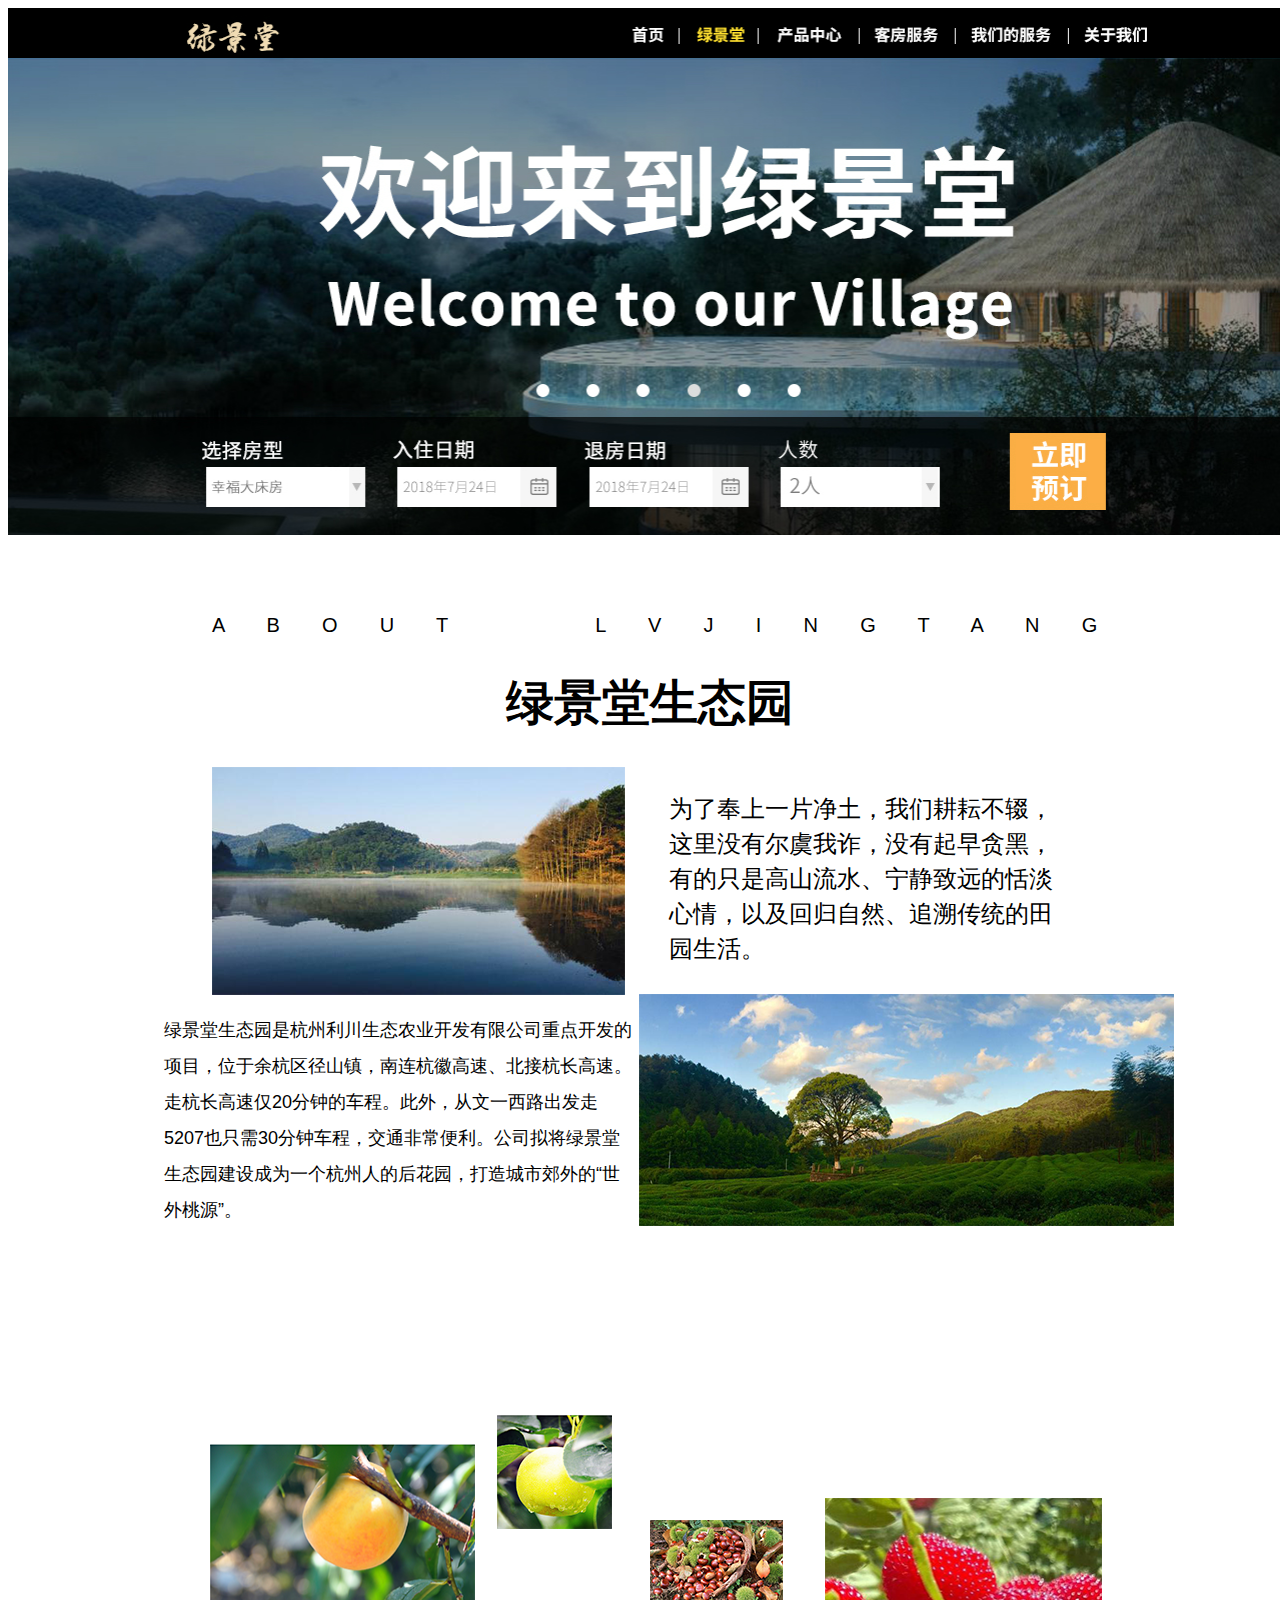
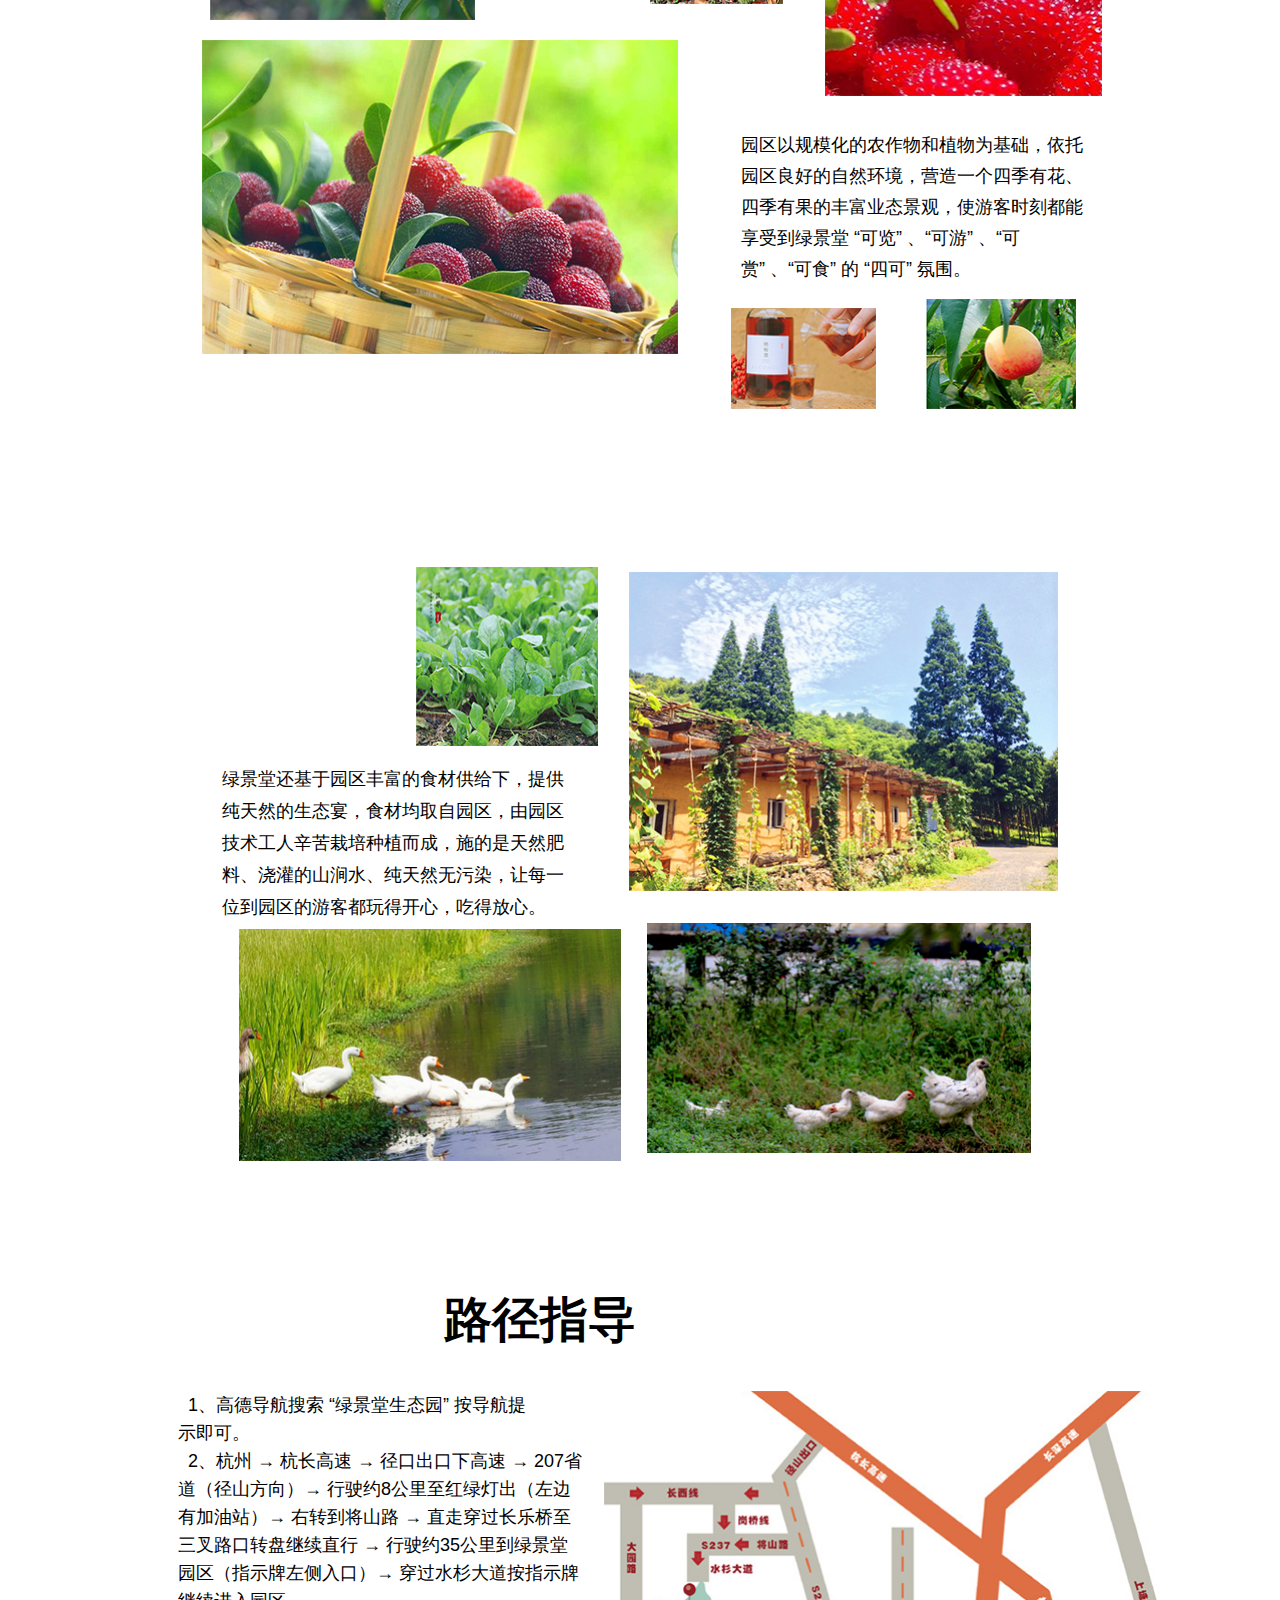
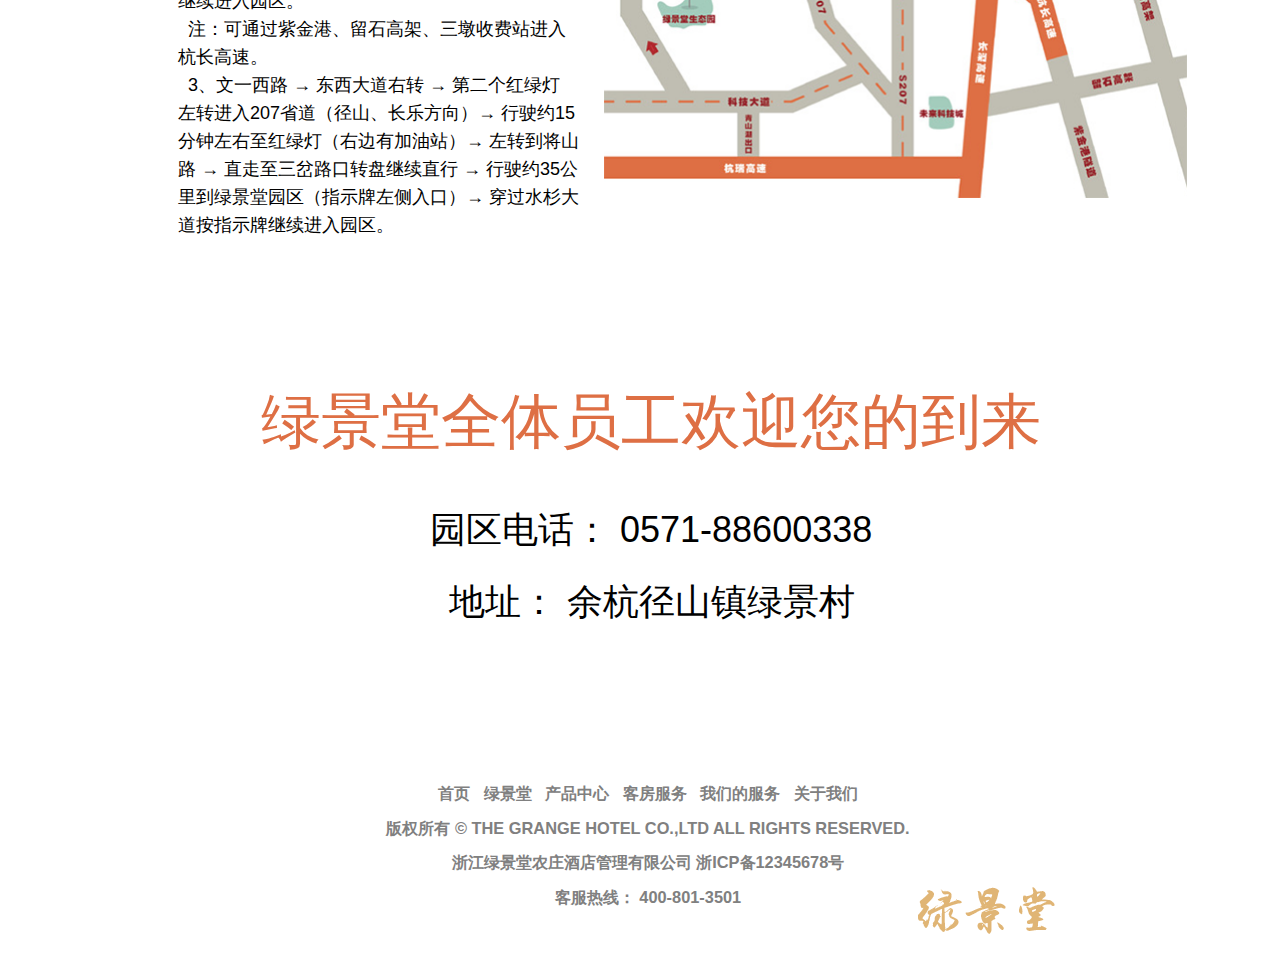
<file: 绿景堂二级页面/绿景堂二级.html>
<!doctype html>
<html>
<head>
<meta charset="utf-8">
<title>绿景堂二级</title>
<link rel="stylesheet" href="style/css/style.css">
</head>

<body>
	<header>
		<img src="style/images/header.png" style="width:1280px">
	</header>
	
	<section class="main1">
		<div class="div1">
			<p class="pingying"> A &nbsp;&nbsp; B &nbsp;&nbsp; O &nbsp;&nbsp; U &nbsp;&nbsp; T &nbsp;&nbsp;&nbsp;&nbsp;&nbsp;&nbsp;&nbsp;&nbsp;&nbsp;&nbsp;&nbsp;&nbsp;&nbsp; L &nbsp;&nbsp; V &nbsp;&nbsp; J &nbsp;&nbsp; I &nbsp;&nbsp; N &nbsp;&nbsp; G &nbsp;&nbsp; T &nbsp;&nbsp; A &nbsp;&nbsp; N &nbsp;&nbsp; G</p>
			<h2 class="title_1"> 绿景堂生态园</h2>
		</div>
		<div class="div2">
			<div class="pic1">
				<img src="style/images/4.png"></div>
			<div class="text1">
				<p>为了奉上一片净土，我们耕耘不辍，<br>这里没有尔虞我诈，没有起早贪黑，<br>有的只是高山流水、宁静致远的恬淡<br>心情，以及回归自然、追溯传统的田<br>园生活。</p></div>
		<div class="div3">
			<div class="text2">
				<p>绿景堂生态园是杭州利川生态农业开发有限公司重点开发的<br>项目，位于余杭区径山镇，南连杭徽高速、北接杭长高速。<br>走杭长高速仅20分钟的车程。此外，从文一西路出发走<br>5207也只需30分钟车程，交通非常便利。公司拟将绿景堂<br>生态园建设成为一个杭州人的后花园，打造城市郊外的“世<br>外桃源”。</p></div>
			<div class="pic2">
				<img src="style/images/5.png"></div>
		</div>
	</section>

	<section class="main2">
		<!-- <div class="div1"> -->
		<img src="style/images/6.png" class="pic1">
		<img src="style/images/9.png" class="pic2">
		<img src="style/images/10.png" class="pic3">
		<img src="style/images/7.png" class="pic4">
		<img src="style/images/8.png" class="pic5">
		<p class="text">园区以规模化的农作物和植物为基础，依托<br>园区良好的自然环境，营造一个四季有花、<br>四季有果的丰富业态景观，使游客时刻都能<br>享受到绿景堂 “可览” 、“可游” 、“可<br>赏” 、“可食” 的 “四可” 氛围。</p>
		<img src="style/images/11.png" class="pic6">
		<img src="style/images/12.png" class="pic7">
	</section>

	<section class="main3">
		<img src="style/images/13.png" class="pic1">
		<img src="style/images/16.png" class="pic2">
		<img src="style/images/15.png" class="pic3">
		<img src="style/images/14.png" class="pic4">
		<p class="text">绿景堂还基于园区丰富的食材供给下，提供<br>纯天然的生态宴，食材均取自园区，由园区<br>技术工人辛苦栽培种植而成，施的是天然肥<br>料、浇灌的山涧水、纯天然无污染，让每一<br>位到园区的游客都玩得开心，吃得放心。</p>
	</section>

	<section class="main4">
		<h1 class="title">路径指导</h1>
		<p class="text">&nbsp;&nbsp;1、高德导航搜索 “绿景堂生态园” 按导航提<br>示即可。<br>
		&nbsp;&nbsp;2、杭州 → 杭长高速 → 径口出口下高速 → 207省<br>道（径山方向）→ 行驶约8公里至红绿灯出（左边<br>有加油站）→ 右转到将山路 → 直走穿过长乐桥至<br>三叉路口转盘继续直行 → 行驶约35公里到绿景堂<br>园区（指示牌左侧入口）→ 穿过水杉大道按指示牌<br>继续进入园区。<br>
		&nbsp;&nbsp;注：可通过紫金港、留石高架、三墩收费站进入<br>杭长高速。<br>
	&nbsp;&nbsp;3、文一西路 → 东西大道右转 → 第二个红绿灯<br>左转进入207省道（径山、长乐方向）→ 行驶约15<br>分钟左右至红绿灯（右边有加油站）→ 左转到将山<br>路 → 直走至三岔路口转盘继续直行 → 行驶约35公<br>里到绿景堂园区（指示牌左侧入口）→ 穿过水杉大<br>道按指示牌继续进入园区。</p>
	<img src="style/images/17.png" class="pic">
	</section>

	<section class="main5">
		<p class="t1">绿景堂全体员工欢迎您的到来</p>
		<p class="t2">园区电话： 0571-88600338</p>
		<p class="t3">地址： 余杭径山镇绿景村</p>
	</section>

	<section class="main_4">
		<div class="tail">
			<h3>首页 &nbsp; 绿景堂 &nbsp; 产品中心 &nbsp; 客房服务 &nbsp; 我们的服务 &nbsp; 关于我们</h3>
			<h3>版权所有 © THE GRANGE HOTEL CO.,LTD ALL RIGHTS RESERVED.</h3>
			<h3>浙江绿景堂农庄酒店管理有限公司 浙ICP备12345678号</h3>
			<h3>客服热线： 400-801-3501</h3>
		</div>
		<img src="style/images/logo.png" style="margin-left: 680px; margin-top: -200px;">
	</section>
</body>
</html>
</file>
<file: 绿景堂二级页面/style/css/style.css>
@charset "utf-8";
/* CSS Document */

body{
	font-family: "Microsoft YaHei UI", "Microsoft YaHei", "Arial Narrow", "Arial";
}

.main1{
	width: 1280px;
	height: 758px;
}

.main1 .div1 .pingying{
	font-size: 20px;
	margin-left: 204px;
	margin-top: 76px;
	line-height: 20px;
	letter-spacing: 4px;
}

.main1 .div1 .title_1{
	font-size: 48px;
	margin-top: 44px;
	margin-left: 498px;
	line-height: 48px;
}

.main1 .div2{
	margin-top: 35px;
	width: 1280px;
}

.main1 .div2 .pic1{
	margin-left: 204px;
	width:415px;
	height: 227px;
	float: left;
	/*position: absolute;*/
}

.main1 .div2 .text1{
	margin-left: 42px;
	float: left;
	font-size: 24px;
	line-height: 35px;
	/*position: absolute;*/
}

.main1 .div3{
	width: 1280px;
	margin-top: 227px;
	position: absolute;
}

.main1 .div3 .text2{
	margin-left: 156px;
	float: left;
	font-size: 18px;
	line-height: 36px;
}

.main1 .div2 .pic2{
	margin-left: 7px;
	width:536px;
	height: 231px;
	float: left;
}


.main2{
	width: 1280px;
	height: 712px;
	position: relative;
}

.main2 .pic1{
	width:265px;
	height: 176px;
	margin-left: 202px;
	margin-top: 71px;
	position: absolute;
}

.main2 .pic2{
	width:115px;
	height: 114px;
	margin-left: 489px;
	margin-top: 42px;
	position: absolute;
}

.main2 .pic3{
	width:133px;
	height: 84px;
	margin-left: 642px;
	margin-top: 147px;
	position: absolute;
}

.main2 .pic4{
	width:277px;
	height: 198px;
	margin-left: 817px;
	margin-top: 125px;
	position: absolute;
}

.main2 .pic5{
	width:476px;
	height: 314px;
	margin-left: 194px;
	margin-top: 267px;
	position: absolute;
}

.main2 .text{
	font-size: 18px;
	line-height: 31px;
	margin-top: 357px;
	margin-left: 733px;
	position: absolute;
}

.main2 .pic6{
	width:145px;
	height: 101px;
	margin-left: 723px;
	margin-top: 535px;
	position: absolute;
}

.main2 .pic7{
	width:150px;
	height: 110px;
	margin-left: 918px;
	margin-top: 526px;
	position: absolute;
}


.main3{
	width: 1280px;
	height: 753px;
	position: relative;
}

.main3 .pic1{
	width:182px;
	height: 179px;
	margin-left: 408px;
	margin-top: 82px;
	position: absolute;
}

.main3 .pic2{
	width:429px;
	height: 319px;
	margin-left: 621px;
	margin-top: 87px;
	position: absolute;
}

.main3 .text{
	font-size: 18px;
	line-height: 32px;
	margin-top: 278px;
	margin-left: 214px;
	position: absolute;
}

.main3 .pic3{
	width:382px;
	height: 232px;
	margin-left: 231px;
	margin-top: 444px;
	position: absolute;
}

.main3 .pic4{
	width:384px;
	height: 230px;
	margin-left: 639px;
	margin-top: 438px;
	position: absolute;
}


.main4{
	position: relative;
	width: 1280px;
	height: 666px;
}

.main4 .title{
	font-size: 48px;
	position: absolute;
	margin-top: 50px;
	margin-left: 436px;
	text-align: center;
}

.main4 .text{
	font-size: 18px;
	line-height: 28px;
	margin-top: 153px;
	margin-left: 170px;
	float:left;
}

.main4 .pic{
	width:583px;
	height: 407px;
	margin-top: 153px;
	margin-left: 22px;
	float:left;
}


.main5{
	width: 1280px;
	height: 354px;
}

.main5 .t1{
	font-size: 60px;
	line-height: 60px;
	color: #de6f44;
	margin-left:253px;
	margin-top:88px;
}

.main5 .t2{
	font-size: 36px;
	line-height: 36px;
	margin-left: 422px;
	margin-top: 39px;
}

.main5 .t3{
	font-size: 36px;
	line-height: 36px;
	margin-left: 441px;
	margin-top: 24px;
}


.main_4{
	height:170px;
	text-align: center;
	width: 1280px;
}

.main_4 .tail{
	font-size: 14px;
	margin-top: 38px;
	line-height: 18px;
	text-align: center;
	color: grey;
}
</file>
